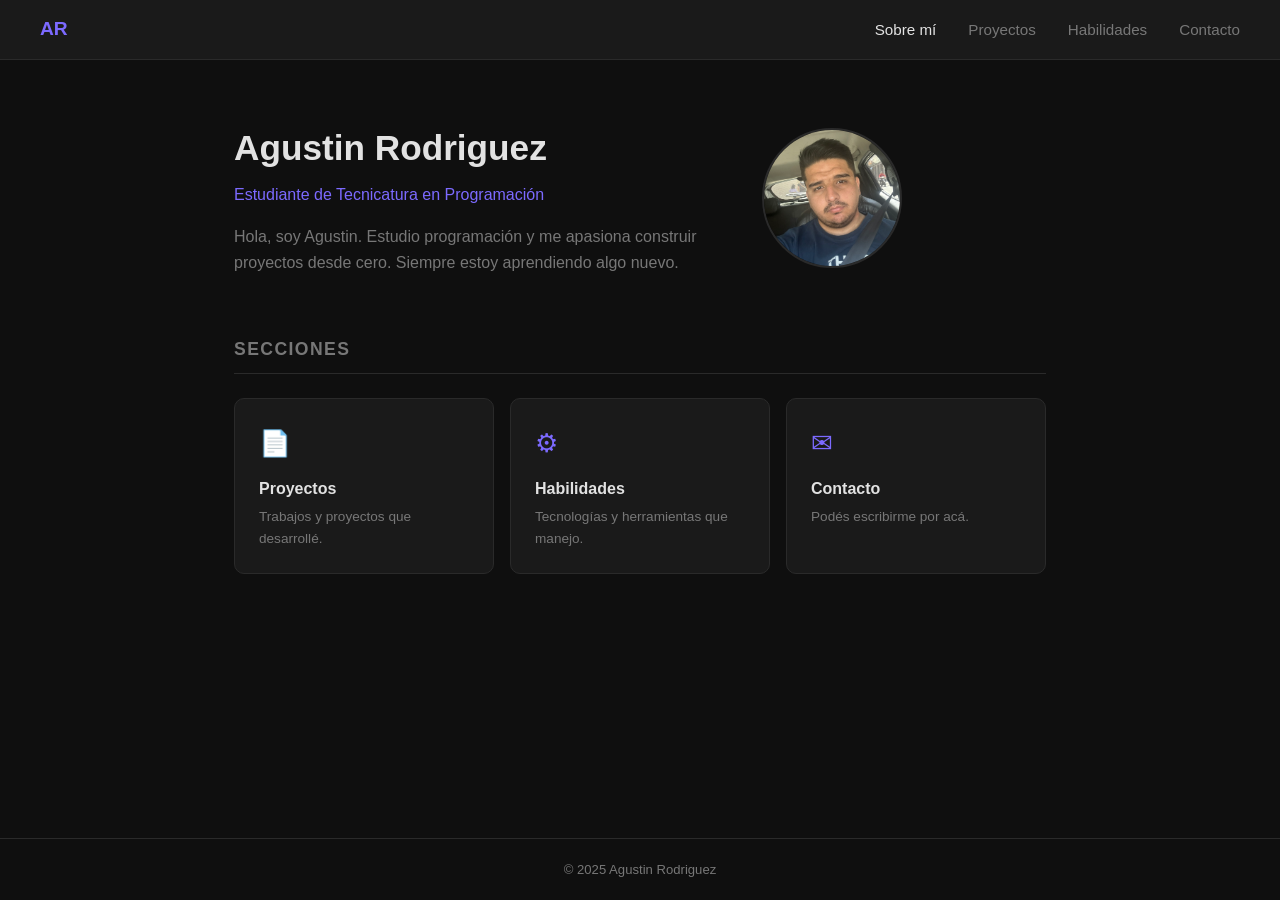
<file: clase07/TP-1/index.html>
<!DOCTYPE html>
<html lang="es">
<head>
    <meta charset="UTF-8">
    <meta name="viewport" content="width=device-width, initial-scale=1.0">
    <link rel="stylesheet" href="./css/styles.css">
    <title>Agustin Rodriguez — Portfolio</title>
</head>
<body>

    <header>
        <nav class="navbar">
            <a href="./index.html" class="navbar-brand">AR</a>
            <ul class="navbar-links">
                <li><a href="./index.html" class="active">Sobre mí</a></li>
                <li><a href="./pages/proyectos.html">Proyectos</a></li>
                <li><a href="./pages/habilidades.html">Habilidades</a></li>
                <li><a href="./pages/contacto.html">Contacto</a></li>
            </ul>
        </nav>
    </header>

    <main>

        <!-- Hero -->
        <section class="hero">
            <div class="hero-text">
                <h1>Agustin Rodriguez</h1>
                <p class="subtitle">Estudiante de Tecnicatura en Programación</p>
                <p>
                    Hola, soy Agustin. Estudio programación y me apasiona construir
                    proyectos desde cero. Siempre estoy aprendiendo algo nuevo.
                </p>
            </div>
            <div class="hero-image">
                <img src="./media/perfil-image.jpeg">
            </div>
        </section>

        <!-- Navegación a secciones -->
        <section>
            <p class="section-title">Secciones</p>
            <div class="nav-cards">

                <a href="./pages/proyectos.html" class="nav-card">
                    <div class="card-icon">&#128196;</div>
                    <div class="card-title">Proyectos</div>
                    <div class="card-desc">Trabajos y proyectos que desarrollé.</div>
                </a>

                <a href="./pages/habilidades.html" class="nav-card">
                    <div class="card-icon">&#9881;</div>
                    <div class="card-title">Habilidades</div>
                    <div class="card-desc">Tecnologías y herramientas que manejo.</div>
                </a>

                <a href="./pages/contacto.html" class="nav-card">
                    <div class="card-icon">&#9993;</div>
                    <div class="card-title">Contacto</div>
                    <div class="card-desc">Podés escribirme por acá.</div>
                </a>

            </div>
        </section>

    </main>

    <footer>
        <p>&copy; 2025 Agustin Rodriguez</p>
    </footer>

</body>
</html>
</file>
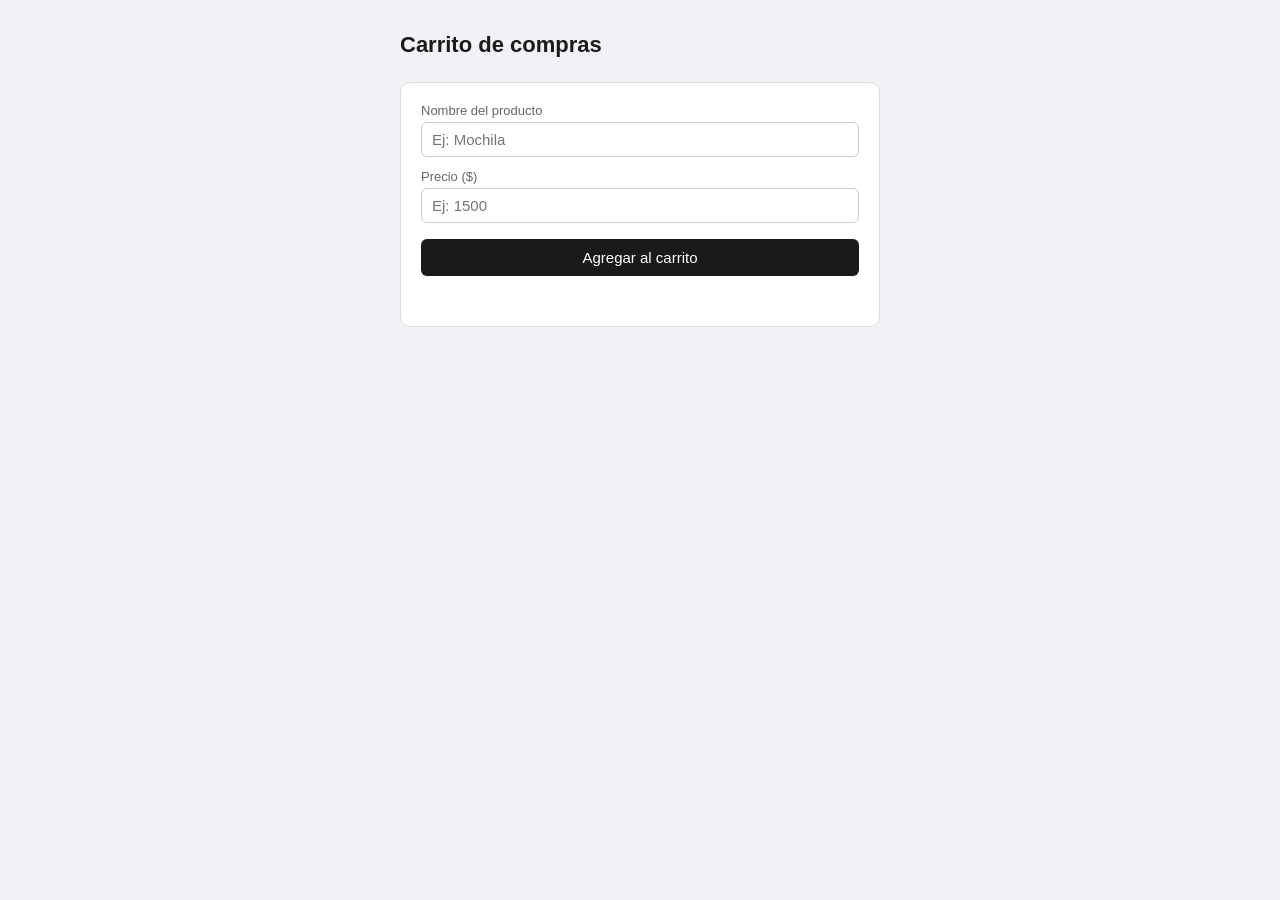
<file: trabajos-practicos/TP_05-05/index.html>
<!DOCTYPE html>
<html lang="es">
<head>
  <meta charset="UTF-8" />
  <meta name="viewport" content="width=device-width, initial-scale=1.0" />
  <title>Carrito de Compras</title>
  <link rel="stylesheet" href="style.css" />
</head>
<body>

  <div class="contenedor">

    <h1>Carrito de compras</h1>

    <!-- Formulario para agregar productos -->
    <div class="formulario">

      <div class="campo">
        <label for="inputNombre">Nombre del producto</label>
        <input type="text" id="inputNombre" placeholder="Ej: Mochila" />
      </div>

      <div class="campo">
        <label for="inputPrecio">Precio ($)</label>
        <input type="number" id="inputPrecio" placeholder="Ej: 1500" min="0" step="0.01" />
      </div>

      <button id="btnAgregar">Agregar al carrito</button>

      <p id="msgError"></p>

    </div>

    <!-- Lista de productos agregados -->
    <ul id="listaProductos"></ul>

    <!-- Resumen con el total -->
    <div id="resumen" class="resumen oculto">
      <span>Total acumulado</span>
      <span id="totalTexto">$0.00</span>
      <p class="ayuda">Hacé clic en un producto para eliminarlo</p>
    </div>

  </div>

  <script src="script.js"></script>
</body>
</html>
</file>
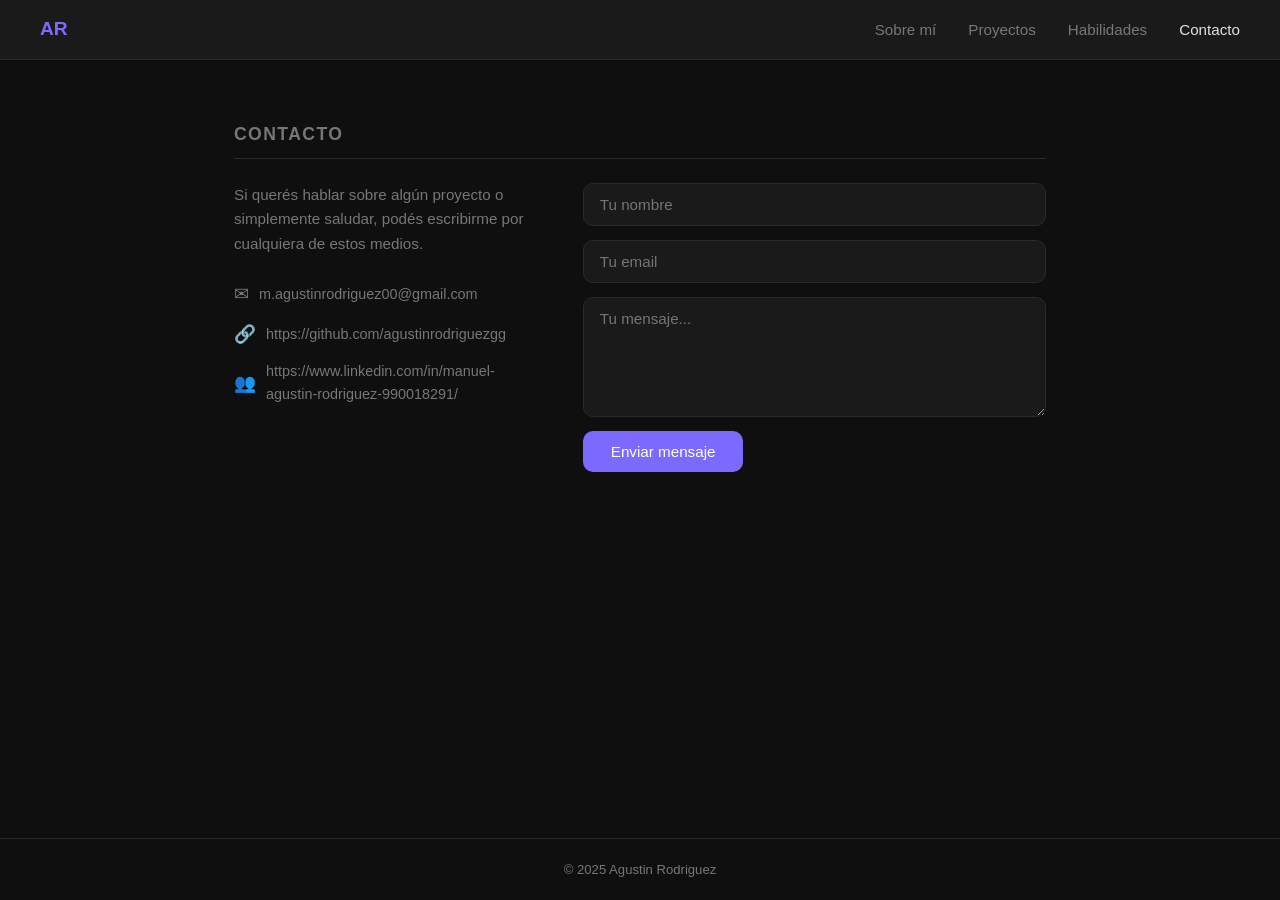
<file: clase07/TP-1/pages/contacto.html>
<!DOCTYPE html>
<html lang="es">
<head>
    <meta charset="UTF-8">
    <meta name="viewport" content="width=device-width, initial-scale=1.0">
    <link rel="stylesheet" href="../css/styles.css">
    <title>Contacto — Agustin Rodriguez</title>
</head>
<body>

    <header>
        <nav class="navbar">
            <a href="../index.html" class="navbar-brand">AR</a>
            <ul class="navbar-links">
                <li><a href="../index.html">Sobre mí</a></li>
                <li><a href="./proyectos.html">Proyectos</a></li>
                <li><a href="./habilidades.html">Habilidades</a></li>
                <li><a href="./contacto.html" class="active">Contacto</a></li>
            </ul>
        </nav>
    </header>

    <main>

        <p class="section-title">Contacto</p>

        <div class="contact-wrapper">

            <div class="contact-info">
                <p>Si querés hablar sobre algún proyecto o simplemente saludar, podés escribirme por cualquiera de estos medios.</p>
                <div class="contact-links">
                    <a href="m.agustinrodriguez00@gmail.com" class="contact-link">
                        <span class="link-icon">&#9993;</span>
                        m.agustinrodriguez00@gmail.com
                    </a>
                    <a href="https://github.com/agustinrodriguezgg" class="contact-link" target="_blank">
                        <span class="link-icon">&#128279;</span>
                        https://github.com/agustinrodriguezgg
                    </a>
                    <a href="https://www.linkedin.com/in/manuel-agustin-rodriguez-990018291/" class="contact-link" target="_blank">
                        <span class="link-icon">&#128101;</span>
                        https://www.linkedin.com/in/manuel-agustin-rodriguez-990018291/
                    </a>
                </div>
            </div>

            <form class="form-group" onsubmit="return false;">
                <input type="text" placeholder="Tu nombre" />
                <input type="email" placeholder="Tu email" />
                <textarea placeholder="Tu mensaje..."></textarea>
                <button type="submit" class="btn">Enviar mensaje</button>
            </form>

        </div>

    </main>

    <footer>
        <p>&copy; 2025 Agustin Rodriguez</p>
    </footer>

</body>
</html>
</file>
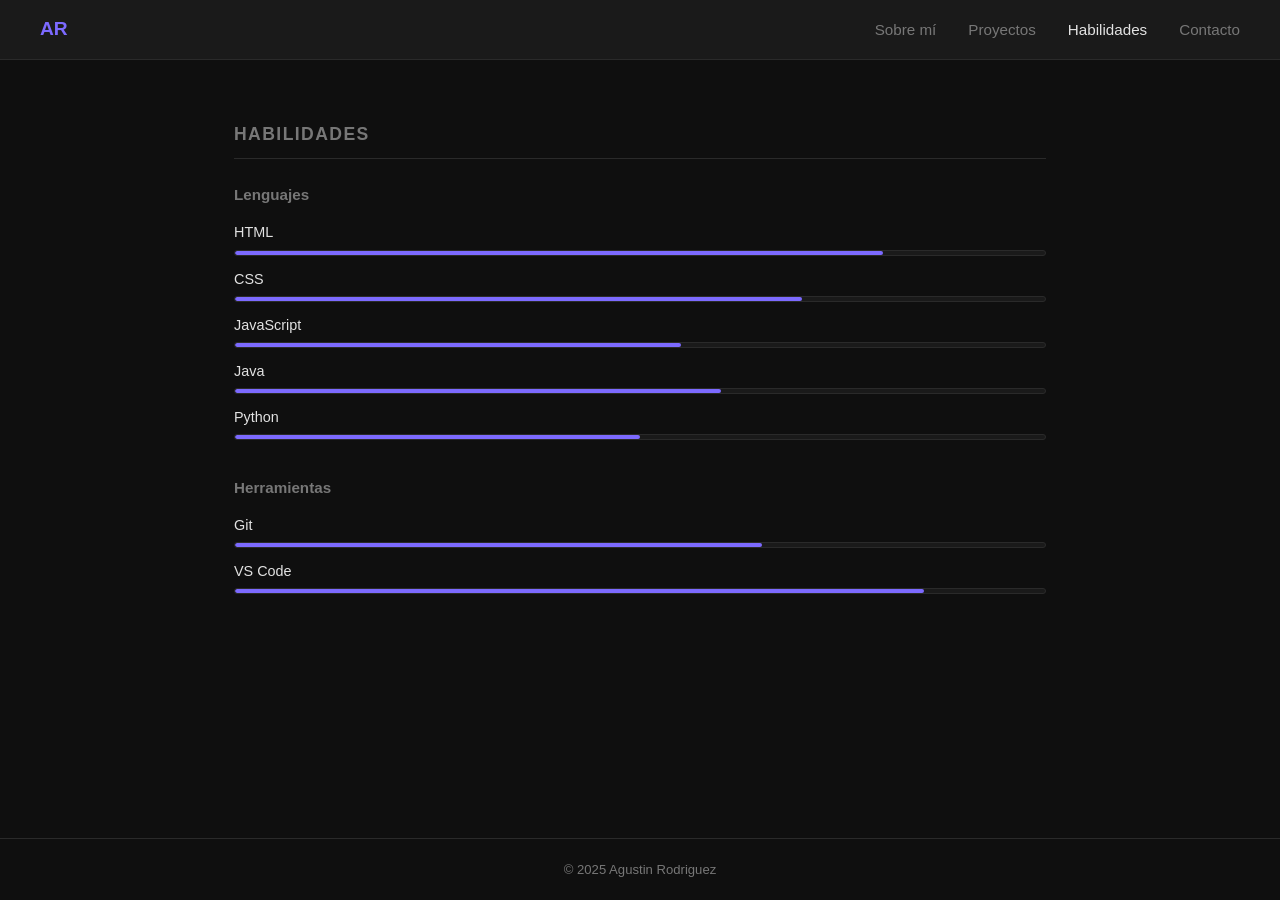
<file: clase07/TP-1/pages/habilidades.html>
<!DOCTYPE html>
<html lang="es">
<head>
    <meta charset="UTF-8">
    <meta name="viewport" content="width=device-width, initial-scale=1.0">
    <link rel="stylesheet" href="../css/styles.css">
    <title>Habilidades — Agustin Rodriguez</title>
</head>
<body>

    <header>
        <nav class="navbar">
            <a href="../index.html" class="navbar-brand">AR</a>
            <ul class="navbar-links">
                <li><a href="../index.html">Sobre mí</a></li>
                <li><a href="./proyectos.html">Proyectos</a></li>
                <li><a href="./habilidades.html" class="active">Habilidades</a></li>
                <li><a href="./contacto.html">Contacto</a></li>
            </ul>
        </nav>
    </header>

    <main>

        <p class="section-title">Habilidades</p>

        <!-- Lenguajes -->
        <div class="skill-group">
            <h3>Lenguajes</h3>
            <div class="skill-list">

                <div class="skill-item">
                    <span>HTML</span>
                    <div class="skill-bar-bg">
                        <div class="skill-bar-fill" style="width: 80%"></div>
                    </div>
                </div>

                <div class="skill-item">
                    <span>CSS</span>
                    <div class="skill-bar-bg">
                        <div class="skill-bar-fill" style="width: 70%"></div>
                    </div>
                </div>

                <div class="skill-item">
                    <span>JavaScript</span>
                    <div class="skill-bar-bg">
                        <div class="skill-bar-fill" style="width: 55%"></div>
                    </div>
                </div>

                <div class="skill-item">
                    <span>Java</span>
                    <div class="skill-bar-bg">
                        <div class="skill-bar-fill" style="width: 60%"></div>
                    </div>
                </div>

                <div class="skill-item">
                    <span>Python</span>
                    <div class="skill-bar-bg">
                        <div class="skill-bar-fill" style="width: 50%"></div>
                    </div>
                </div>

            </div>
        </div>

        <!-- Herramientas -->
        <div class="skill-group">
            <h3>Herramientas</h3>
            <div class="skill-list">

                <div class="skill-item">
                    <span>Git</span>
                    <div class="skill-bar-bg">
                        <div class="skill-bar-fill" style="width: 65%"></div>
                    </div>
                </div>

                <div class="skill-item">
                    <span>VS Code</span>
                    <div class="skill-bar-bg">
                        <div class="skill-bar-fill" style="width: 85%"></div>
                    </div>
                </div>

            </div>
        </div>

    </main>

    <footer>
        <p>&copy; 2025 Agustin Rodriguez</p>
    </footer>

</body>
</html>
</file>
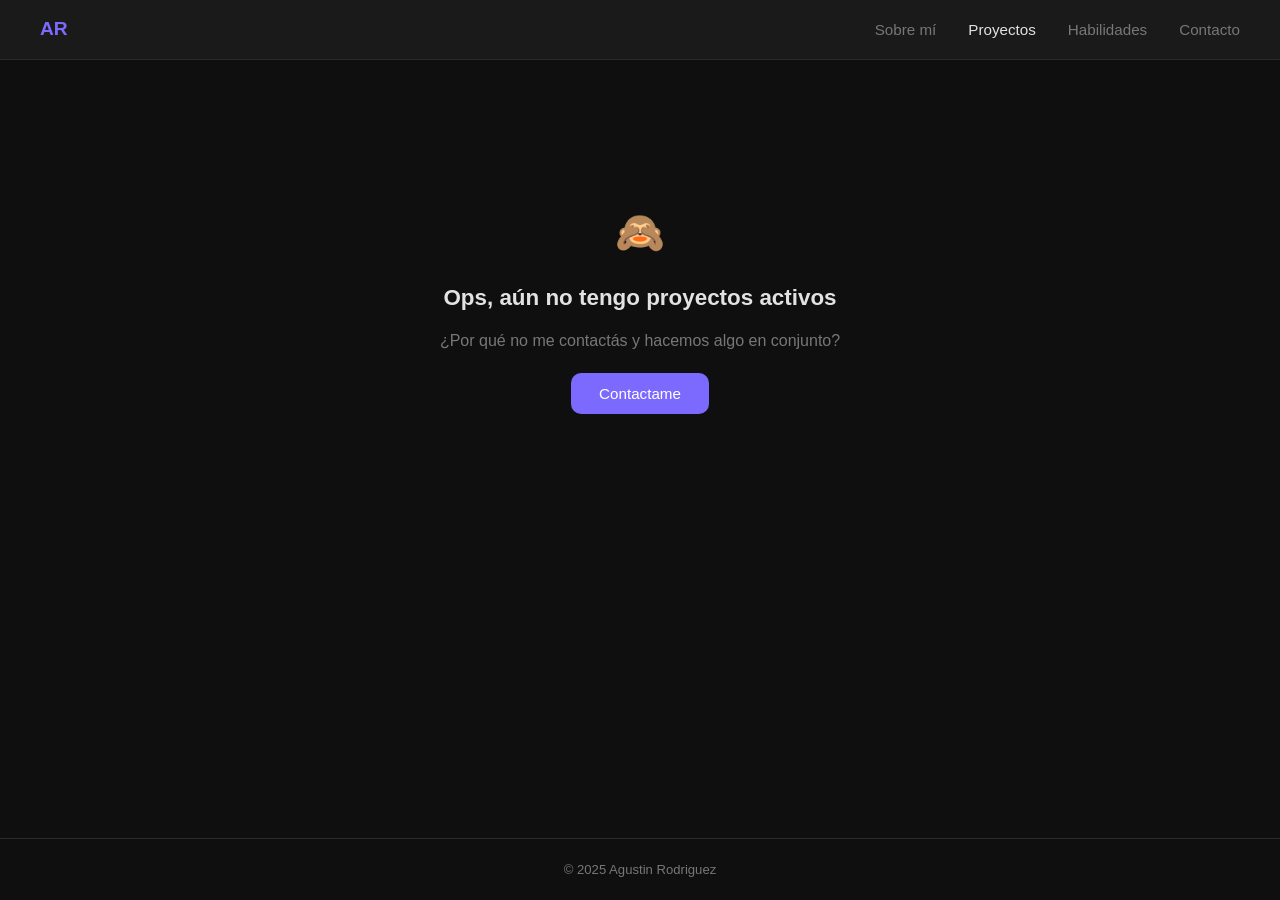
<file: clase07/TP-1/pages/proyectos.html>
<!DOCTYPE html>
<html lang="es">
<head>
    <meta charset="UTF-8">
    <meta name="viewport" content="width=device-width, initial-scale=1.0">
    <link rel="stylesheet" href="../css/styles.css">
    <title>Proyectos — Agustin Rodriguez</title>
</head>
<body>

    <header>
        <nav class="navbar">
            <a href="../index.html" class="navbar-brand">AR</a>
            <ul class="navbar-links">
                <li><a href="../index.html">Sobre mí</a></li>
                <li><a href="./proyectos.html" class="active">Proyectos</a></li>
                <li><a href="./habilidades.html">Habilidades</a></li>
                <li><a href="./contacto.html">Contacto</a></li>
            </ul>
        </nav>
    </header>

    <main>
        <div style="text-align: center; margin-top: 80px;">
            <p style="font-size: 2.5rem; margin-bottom: 16px;">🙈</p>
            <h2 style="font-size: 1.4rem; font-weight: 600; margin-bottom: 12px;">Ops, aún no tengo proyectos activos</h2>
            <p style="color: var(--text-muted); margin-bottom: 28px;">¿Por qué no me contactás y hacemos algo en conjunto?</p>
            <a href="./contacto.html" class="btn">Contactame</a>
        </div>
    </main>

    <footer>
        <p>&copy; 2025 Agustin Rodriguez</p>
    </footer>

</body>
</html>
</file>
<file: clase07/TP-1/css/styles.css>
/* ── Reset ─────────────────────────────────────────── */
* {
    margin: 0;
    padding: 0;
    box-sizing: border-box;
}

/* ── Variables ─────────────────────────────────────── */
:root {
    --bg:          #0f0f0f;
    --surface:     #1a1a1a;
    --border:      #2a2a2a;
    --accent:      #7c6aff;
    --accent-soft: #7c6aff22;
    --text:        #e2e2e2;
    --text-muted:  #777;
    --radius:      10px;
}

/* ── Base ──────────────────────────────────────────── */
body {
    background-color: var(--bg);
    color: var(--text);
    font-family: -apple-system, BlinkMacSystemFont, 'Segoe UI', sans-serif;
    font-size: 16px;
    line-height: 1.6;
    min-height: 100vh;
    display: flex;
    flex-direction: column;
}

a {
    color: var(--accent);
    text-decoration: none;
}

a:hover {
    text-decoration: underline;
}

/* ── Navbar ────────────────────────────────────────── */
.navbar {
    background-color: var(--surface);
    border-bottom: 1px solid var(--border);
    padding: 0 40px;
    height: 60px;
    display: flex;
    align-items: center;
    justify-content: space-between;
    position: sticky;
    top: 0;
    z-index: 10;
}

.navbar-brand {
    font-size: 1.2rem;
    font-weight: 700;
    color: var(--accent);
    text-decoration: none;
}

.navbar-links {
    display: flex;
    gap: 32px;
    list-style: none;
}

.navbar-links a {
    color: var(--text-muted);
    font-size: 0.95rem;
    text-decoration: none;
    transition: color 0.2s;
}

.navbar-links a:hover,
.navbar-links a.active {
    color: var(--text);
}

/* ── Main content ──────────────────────────────────── */
main {
    flex: 1;
    max-width: 860px;
    width: 100%;
    margin: 0 auto;
    padding: 60px 24px;
}

/* ── Hero (Sobre mí) ───────────────────────────────── */
.hero {
    display: flex;
    align-items: center;
    gap: 48px;
    margin-bottom: 60px;
}

.hero-text h1 {
    font-size: 2.2rem;
    font-weight: 700;
    margin-bottom: 6px;
}

.hero-text .subtitle {
    color: var(--accent);
    font-size: 1rem;
    margin-bottom: 16px;
}

.hero-text p {
    color: var(--text-muted);
    max-width: 480px;
}

.hero-image {
    flex-shrink: 0;
    width: 140px;
    height: 140px;
    border-radius: 50%;
    background-color: var(--surface);
    border: 2px solid var(--border);
    overflow: hidden;
    display: flex;
    align-items: center;
    justify-content: center;
    color: var(--text-muted);
    font-size: 0.8rem;
}

.hero-image img {
    width: 100%;
    height: 100%;
    object-fit: cover;
}

/* ── Section title ─────────────────────────────────── */
.section-title {
    font-size: 1.1rem;
    font-weight: 600;
    color: var(--text-muted);
    text-transform: uppercase;
    letter-spacing: 0.08em;
    margin-bottom: 24px;
    padding-bottom: 10px;
    border-bottom: 1px solid var(--border);
}

/* ── Cards de navegación (desde Sobre mí) ──────────── */
.nav-cards {
    display: grid;
    grid-template-columns: repeat(3, 1fr);
    gap: 16px;
}

.nav-card {
    background-color: var(--surface);
    border: 1px solid var(--border);
    border-radius: var(--radius);
    padding: 24px;
    text-decoration: none;
    transition: border-color 0.2s, background-color 0.2s;
    display: block;
}

.nav-card:hover {
    border-color: var(--accent);
    background-color: var(--accent-soft);
    text-decoration: none;
}

.nav-card .card-icon {
    font-size: 1.6rem;
    margin-bottom: 12px;
}

.nav-card .card-title {
    color: var(--text);
    font-weight: 600;
    font-size: 1rem;
    margin-bottom: 4px;
}

.nav-card .card-desc {
    color: var(--text-muted);
    font-size: 0.85rem;
}

/* ── Proyectos ─────────────────────────────────────── */
.project-grid {
    display: grid;
    grid-template-columns: 1fr 1fr;
    gap: 16px;
}

.project-card {
    background-color: var(--surface);
    border: 1px solid var(--border);
    border-radius: var(--radius);
    padding: 24px;
    transition: border-color 0.2s;
}

.project-card:hover {
    border-color: var(--accent);
}

.project-card h3 {
    font-size: 1rem;
    font-weight: 600;
    margin-bottom: 8px;
}

.project-card p {
    color: var(--text-muted);
    font-size: 0.88rem;
    margin-bottom: 14px;
}

.tags {
    display: flex;
    flex-wrap: wrap;
    gap: 6px;
}

.tag {
    background-color: var(--accent-soft);
    color: var(--accent);
    border: 1px solid var(--accent);
    border-radius: 4px;
    padding: 2px 10px;
    font-size: 0.78rem;
}

/* ── Habilidades ───────────────────────────────────── */
.skill-group {
    margin-bottom: 36px;
}

.skill-group h3 {
    font-size: 0.95rem;
    font-weight: 600;
    color: var(--text-muted);
    margin-bottom: 14px;
}

.skill-list {
    display: flex;
    flex-direction: column;
    gap: 12px;
}

.skill-item {
    display: flex;
    flex-direction: column;
    gap: 5px;
}

.skill-item span {
    font-size: 0.9rem;
}

.skill-bar-bg {
    background-color: var(--surface);
    border-radius: 4px;
    height: 6px;
    overflow: hidden;
    border: 1px solid var(--border);
}

.skill-bar-fill {
    height: 100%;
    background-color: var(--accent);
    border-radius: 4px;
}

/* ── Contacto ──────────────────────────────────────── */
.contact-wrapper {
    display: grid;
    grid-template-columns: 1fr 1.5fr;
    gap: 40px;
    align-items: start;
}

.contact-info p {
    color: var(--text-muted);
    font-size: 0.95rem;
    margin-bottom: 24px;
}

.contact-links {
    display: flex;
    flex-direction: column;
    gap: 12px;
}

.contact-link {
    display: flex;
    align-items: center;
    gap: 10px;
    color: var(--text-muted);
    font-size: 0.9rem;
    text-decoration: none;
    transition: color 0.2s;
}

.contact-link:hover {
    color: var(--text);
    text-decoration: none;
}

.contact-link .link-icon {
    font-size: 1.1rem;
}

.form-group {
    display: flex;
    flex-direction: column;
    gap: 14px;
}

.form-group input,
.form-group textarea {
    background-color: var(--surface);
    border: 1px solid var(--border);
    border-radius: var(--radius);
    color: var(--text);
    font-size: 0.95rem;
    padding: 12px 16px;
    font-family: inherit;
    transition: border-color 0.2s;
    outline: none;
    width: 100%;
}

.form-group input:focus,
.form-group textarea:focus {
    border-color: var(--accent);
}

.form-group textarea {
    resize: vertical;
    min-height: 120px;
}

.btn {
    background-color: var(--accent);
    color: #fff;
    border: none;
    border-radius: var(--radius);
    padding: 12px 28px;
    font-size: 0.95rem;
    font-family: inherit;
    cursor: pointer;
    transition: opacity 0.2s;
    align-self: flex-start;
}

.btn:hover {
    opacity: 0.85;
}

/* ── Footer ────────────────────────────────────────── */
footer {
    border-top: 1px solid var(--border);
    text-align: center;
    padding: 20px;
    color: var(--text-muted);
    font-size: 0.82rem;
}

/* ── Responsive ────────────────────────────────────── */
@media (max-width: 640px) {
    .navbar {
        padding: 0 20px;
    }

    .hero {
        flex-direction: column-reverse;
        gap: 24px;
        text-align: center;
    }

    .hero-text p {
        max-width: 100%;
    }

    .nav-cards,
    .project-grid {
        grid-template-columns: 1fr;
    }

    .contact-wrapper {
        grid-template-columns: 1fr;
    }
}
</file>
<file: trabajos-practicos/TP_05-05/style.css>
/* ===========================
RESET Y BASE
=========================== */
* {
  box-sizing: border-box;
  margin: 0;
  padding: 0;
}

body {
  font-family: Arial, sans-serif;
  background-color: #f0f2f5;
  color: #1a1a1a;
  padding: 2rem 1rem;
}

/* ===========================
CONTENEDOR PRINCIPAL
=========================== */
.contenedor {
  max-width: 480px;
  margin: 0 auto;
}

h1 {
  font-size: 22px;
  font-weight: 600;
  margin-bottom: 1.5rem;
}

/* ===========================
FORMULARIO
=========================== */
.formulario {
  background-color: #ffffff;
  border: 1px solid #ddd;
  border-radius: 10px;
  padding: 1.25rem;
  margin-bottom: 1rem;
  display: flex;
  flex-direction: column;
  gap: 12px;
}

.campo {
  display: flex;
  flex-direction: column;
  gap: 4px;
}

label {
  font-size: 13px;
  color: #666;
}

input[type="text"],
input[type="number"] {
  padding: 8px 10px;
  font-size: 15px;
  border: 1px solid #ccc;
  border-radius: 6px;
  width: 100%;
  outline: none;
}

input:focus {
  border-color: #666;
}

button {
  padding: 10px;
  font-size: 15px;
  background-color: #1a1a1a;
  color: #ffffff;
  border: none;
  border-radius: 6px;
  cursor: pointer;
  margin-top: 4px;
}

button:hover {
  background-color: #333;
}

#msgError {
  font-size: 13px;
  color: #c0392b;
  min-height: 18px;
}

/* ===========================
LISTA DE PRODUCTOS
=========================== */
#listaProductos {
  list-style: none;
  display: flex;
  flex-direction: column;
  gap: 8px;
  margin-bottom: 1rem;
}

.item-producto {
  display: flex;
  justify-content: space-between;
  align-items: center;
  background-color: #ffffff;
  border: 1px solid #ddd;
  border-radius: 8px;
  padding: 10px 14px;
  cursor: pointer;
  transition: background-color 0.15s;
}

.item-producto:hover {
  background-color: #fdecea;
  border-color: #e74c3c;
}

.item-nombre {
  font-size: 15px;
}

.item-derecha {
  display: flex;
  align-items: center;
  gap: 12px;
}

.item-precio {
  font-size: 15px;
  font-weight: 600;
}

.item-eliminar {
  font-size: 13px;
  color: #999;
}

/* ===========================
RESUMEN / TOTAL
=========================== */
.resumen {
  background-color: #e8e8e8;
  border-radius: 8px;
  padding: 1rem 1.25rem;
  display: flex;
  flex-wrap: wrap;
  justify-content: space-between;
  align-items: center;
  gap: 8px;
}

.resumen span:first-child {
  font-size: 14px;
  color: #555;
}

.resumen span:nth-child(2) {
  font-size: 22px;
  font-weight: 600;
}

.ayuda {
  width: 100%;
  font-size: 12px;
  color: #888;
}

/* Clase utilitaria para ocultar elementos */
.oculto {
  display: none;
}
</file>
